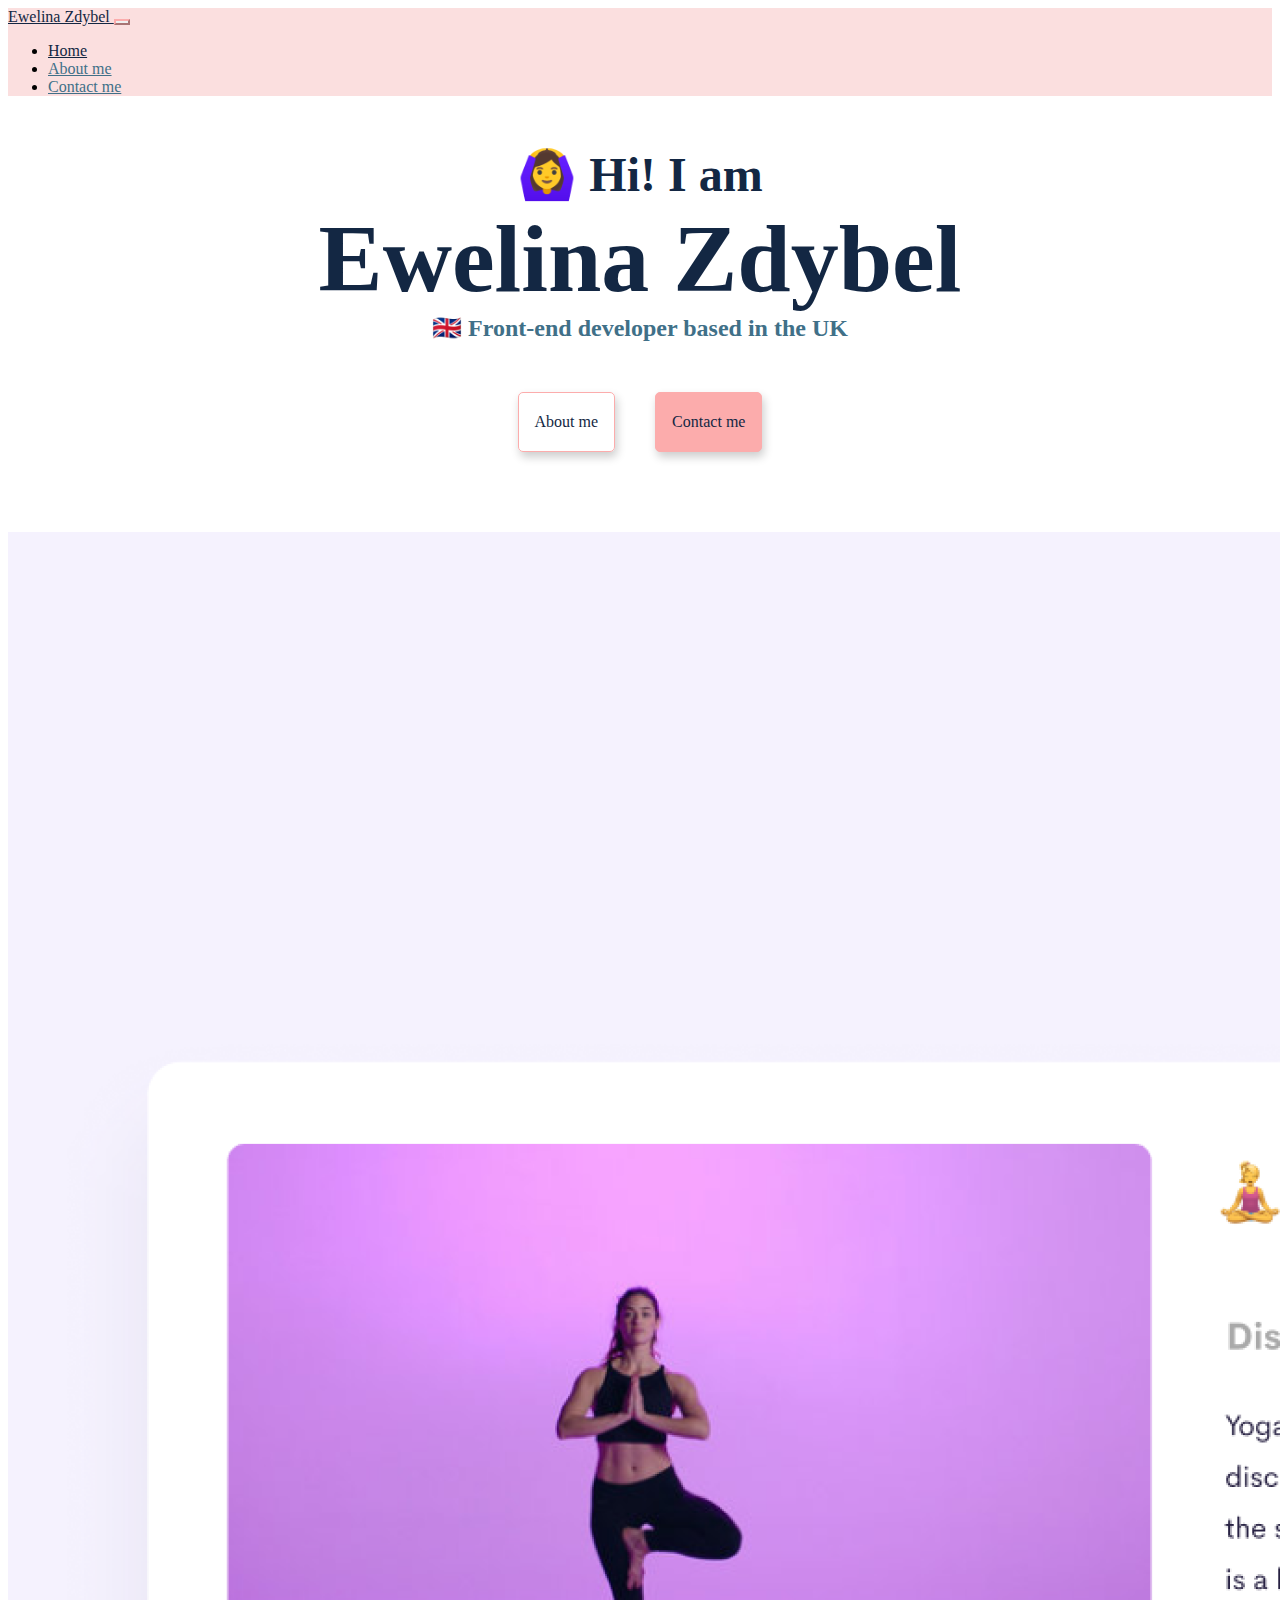
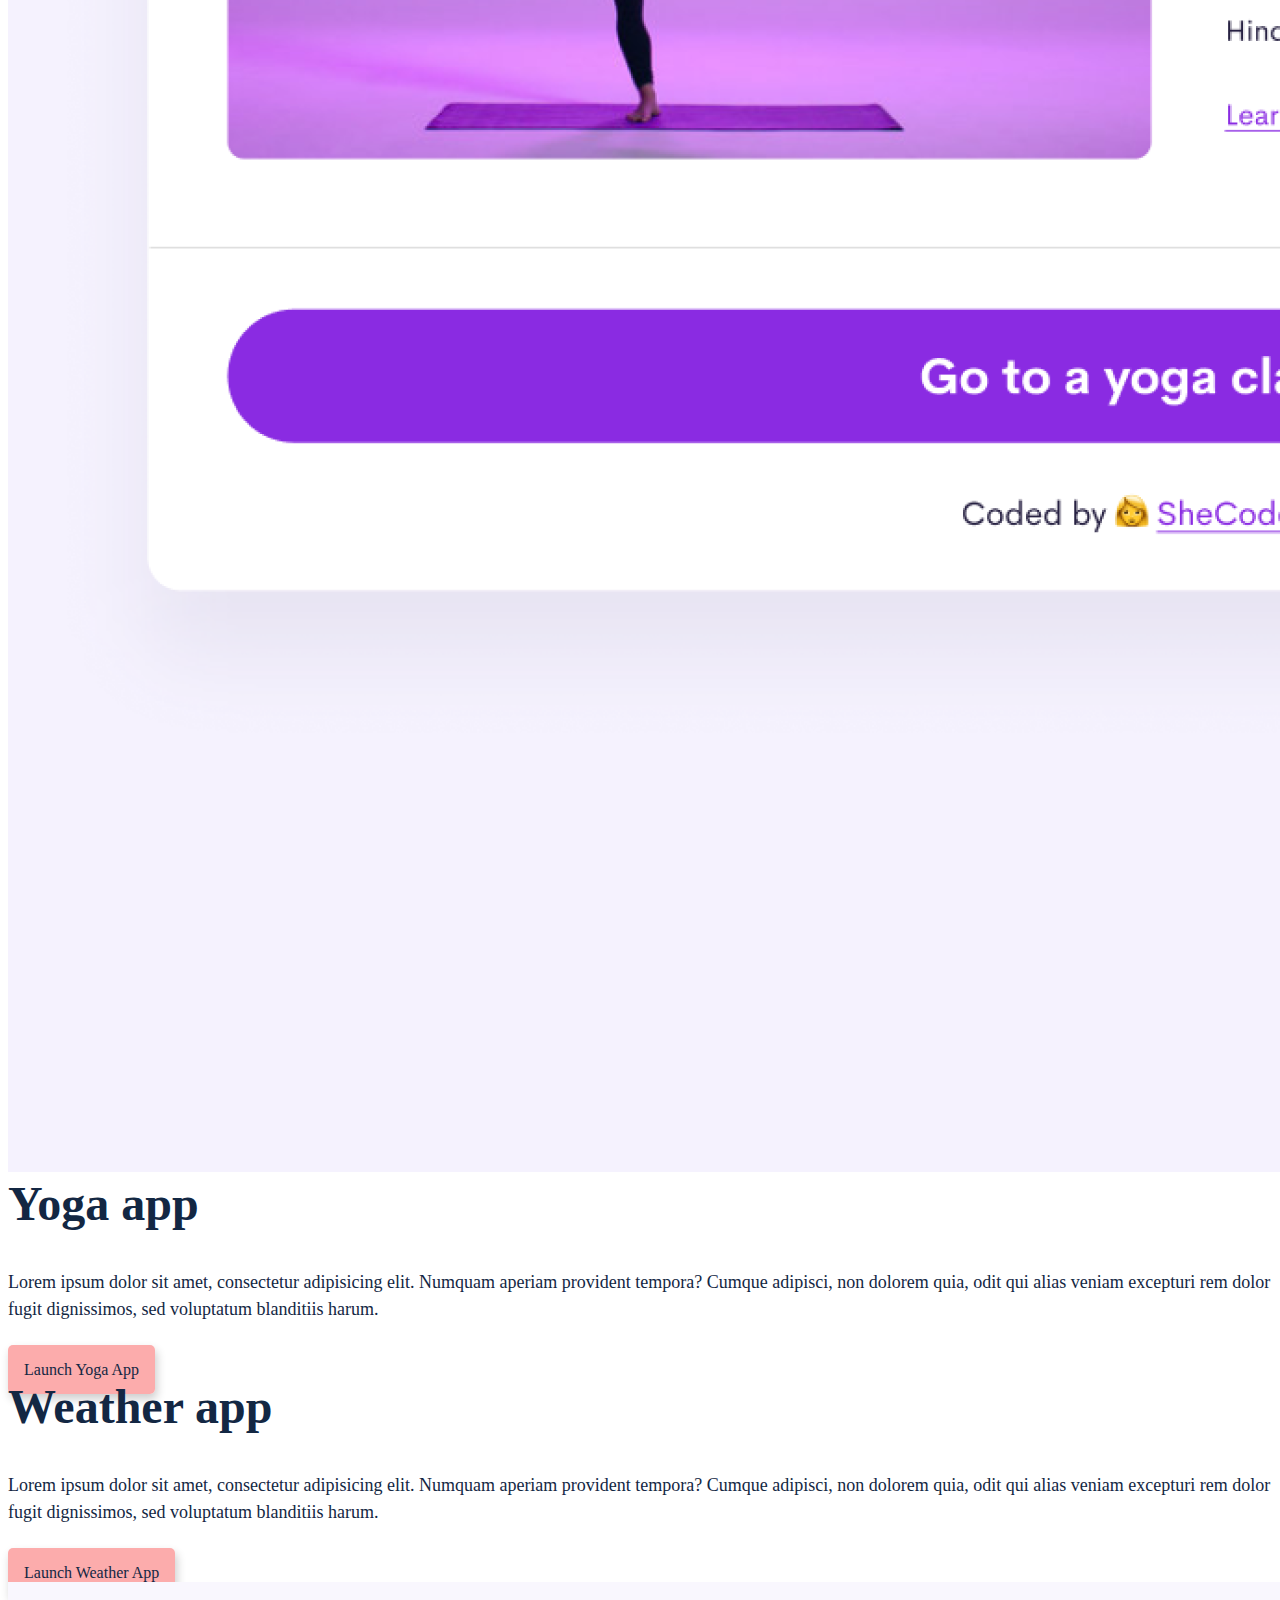
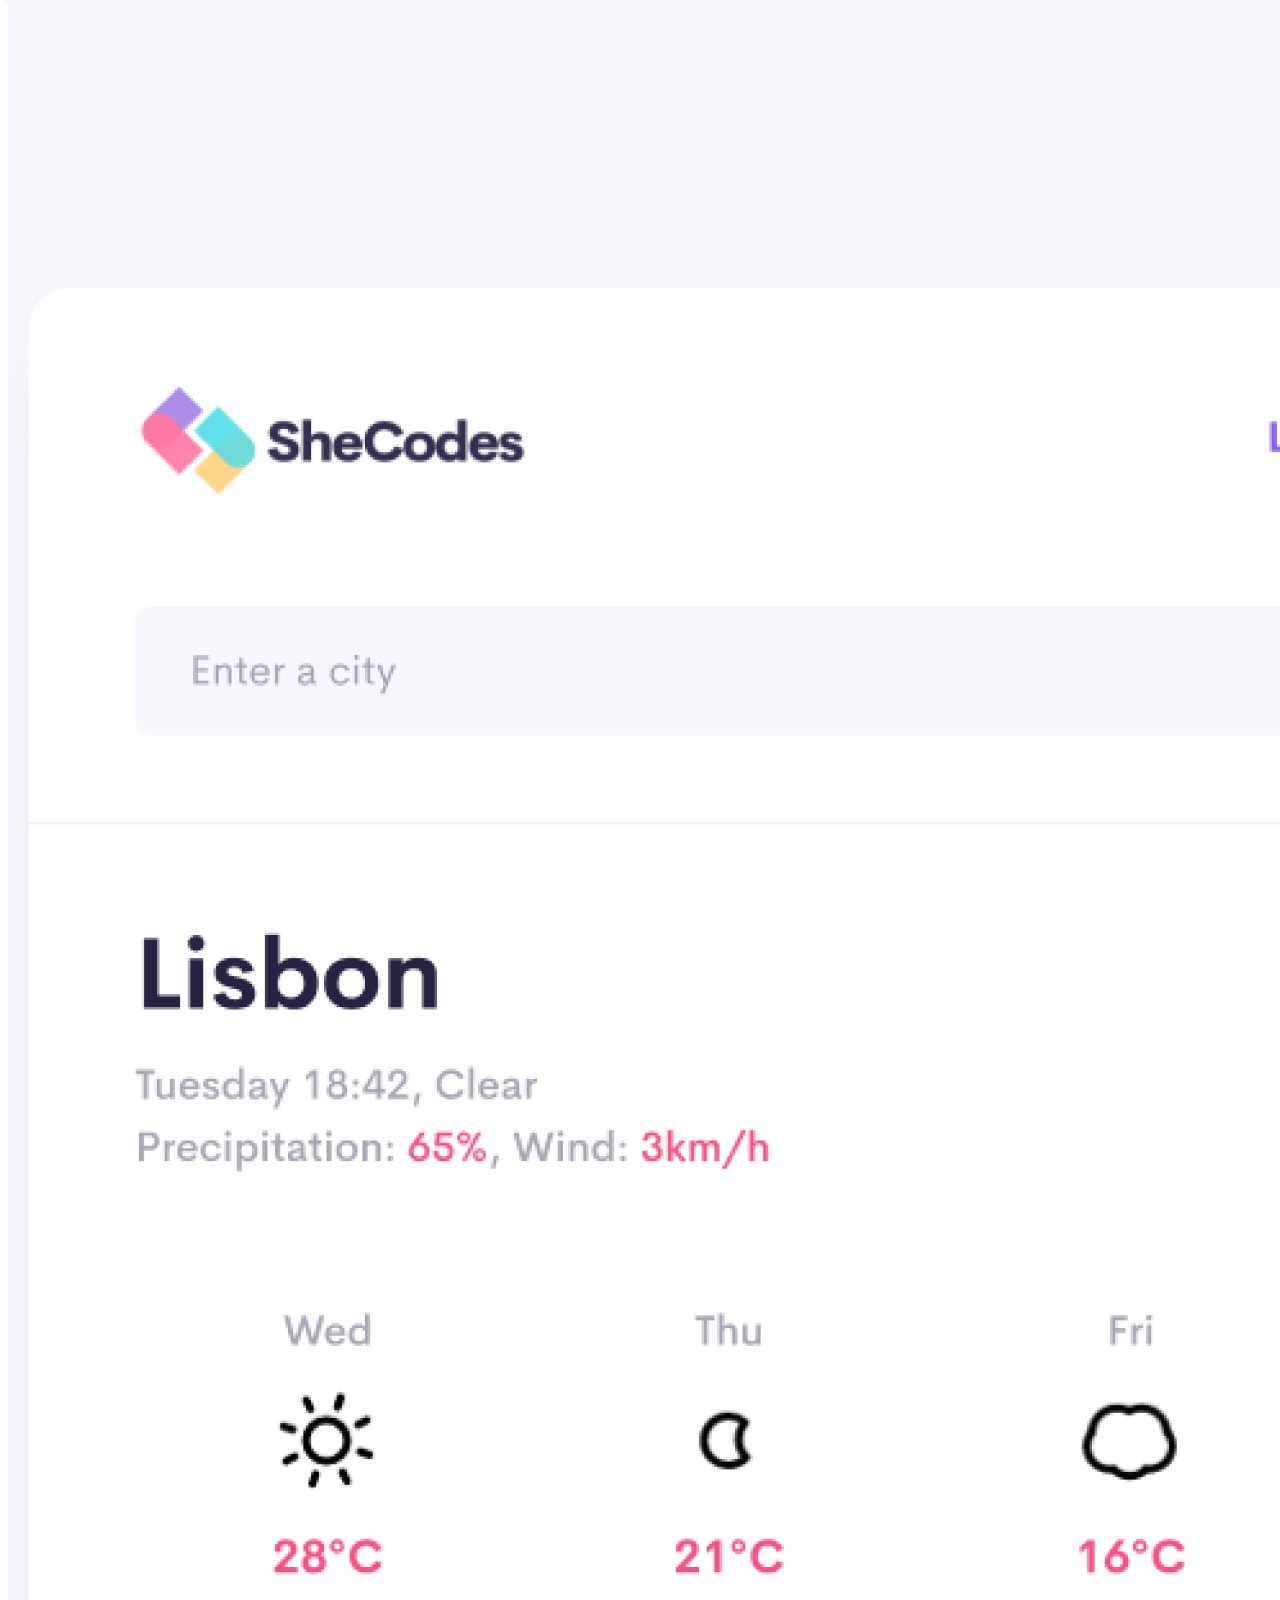
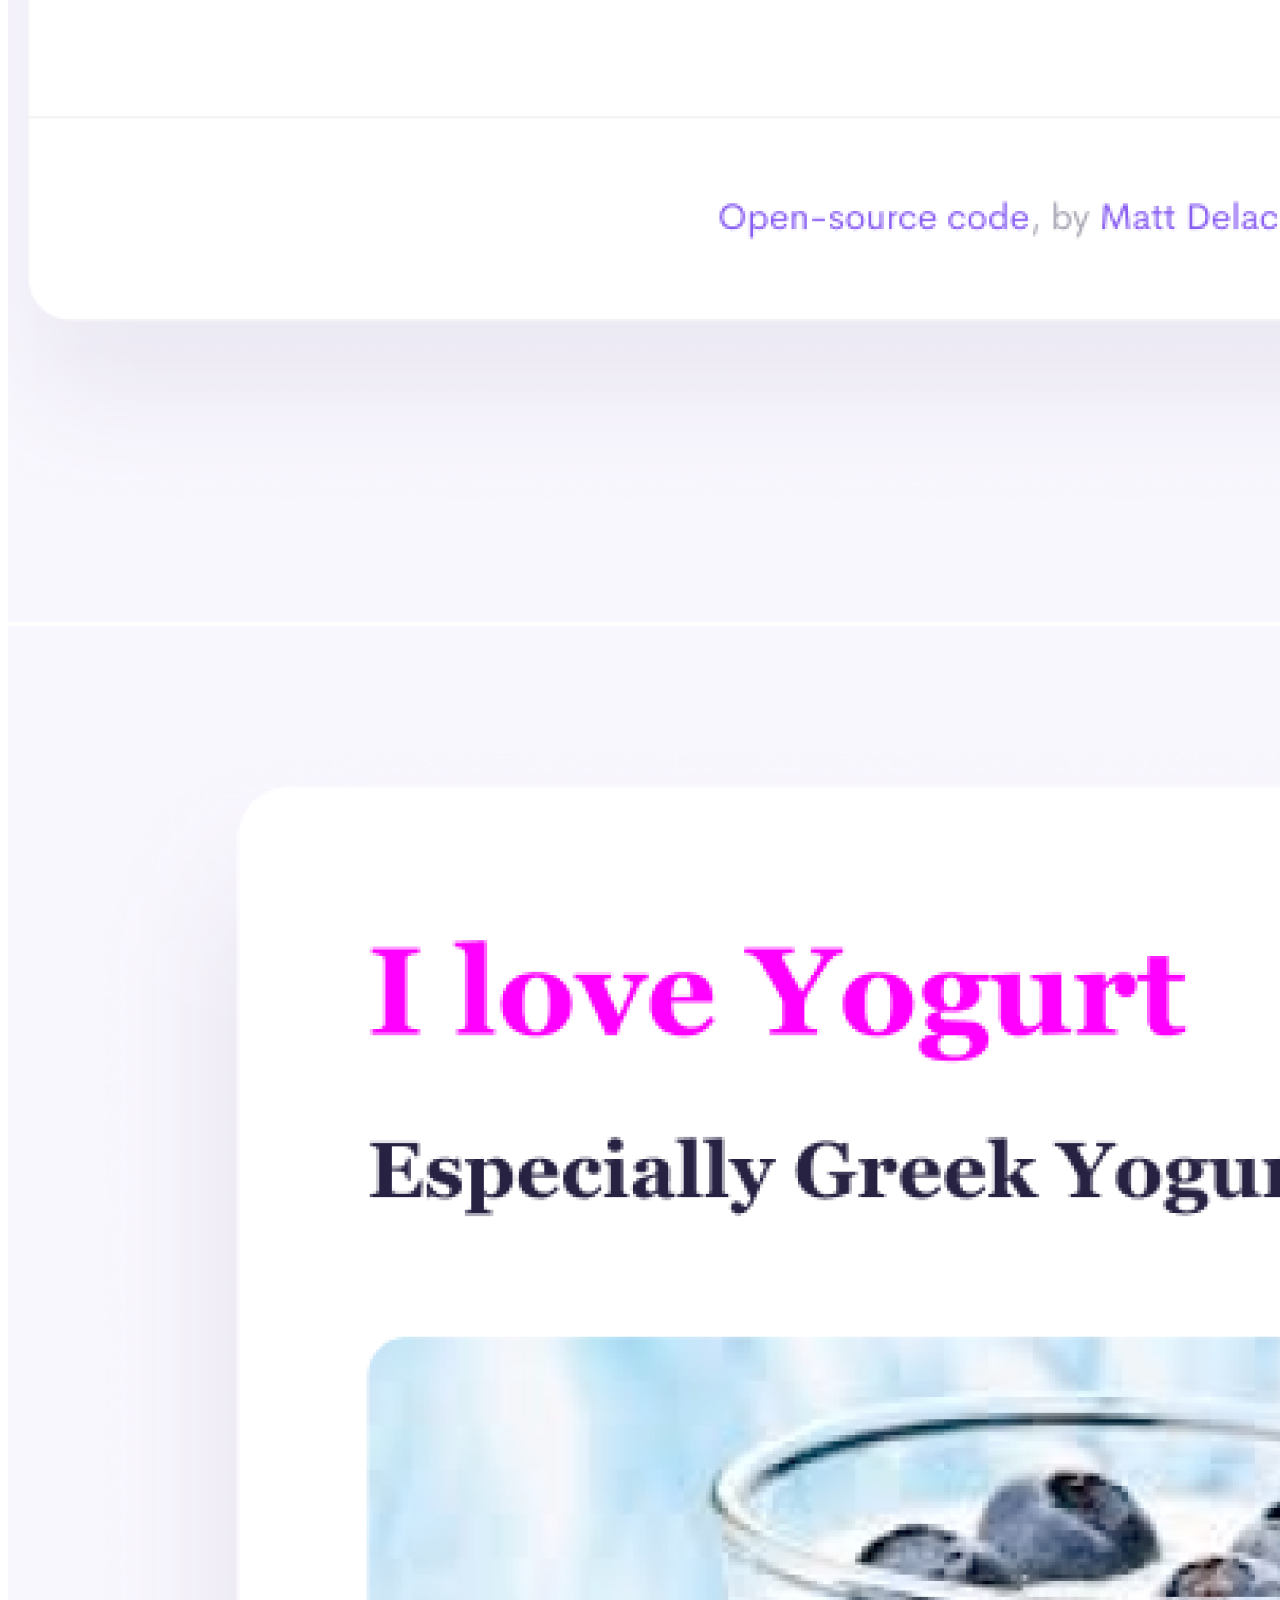
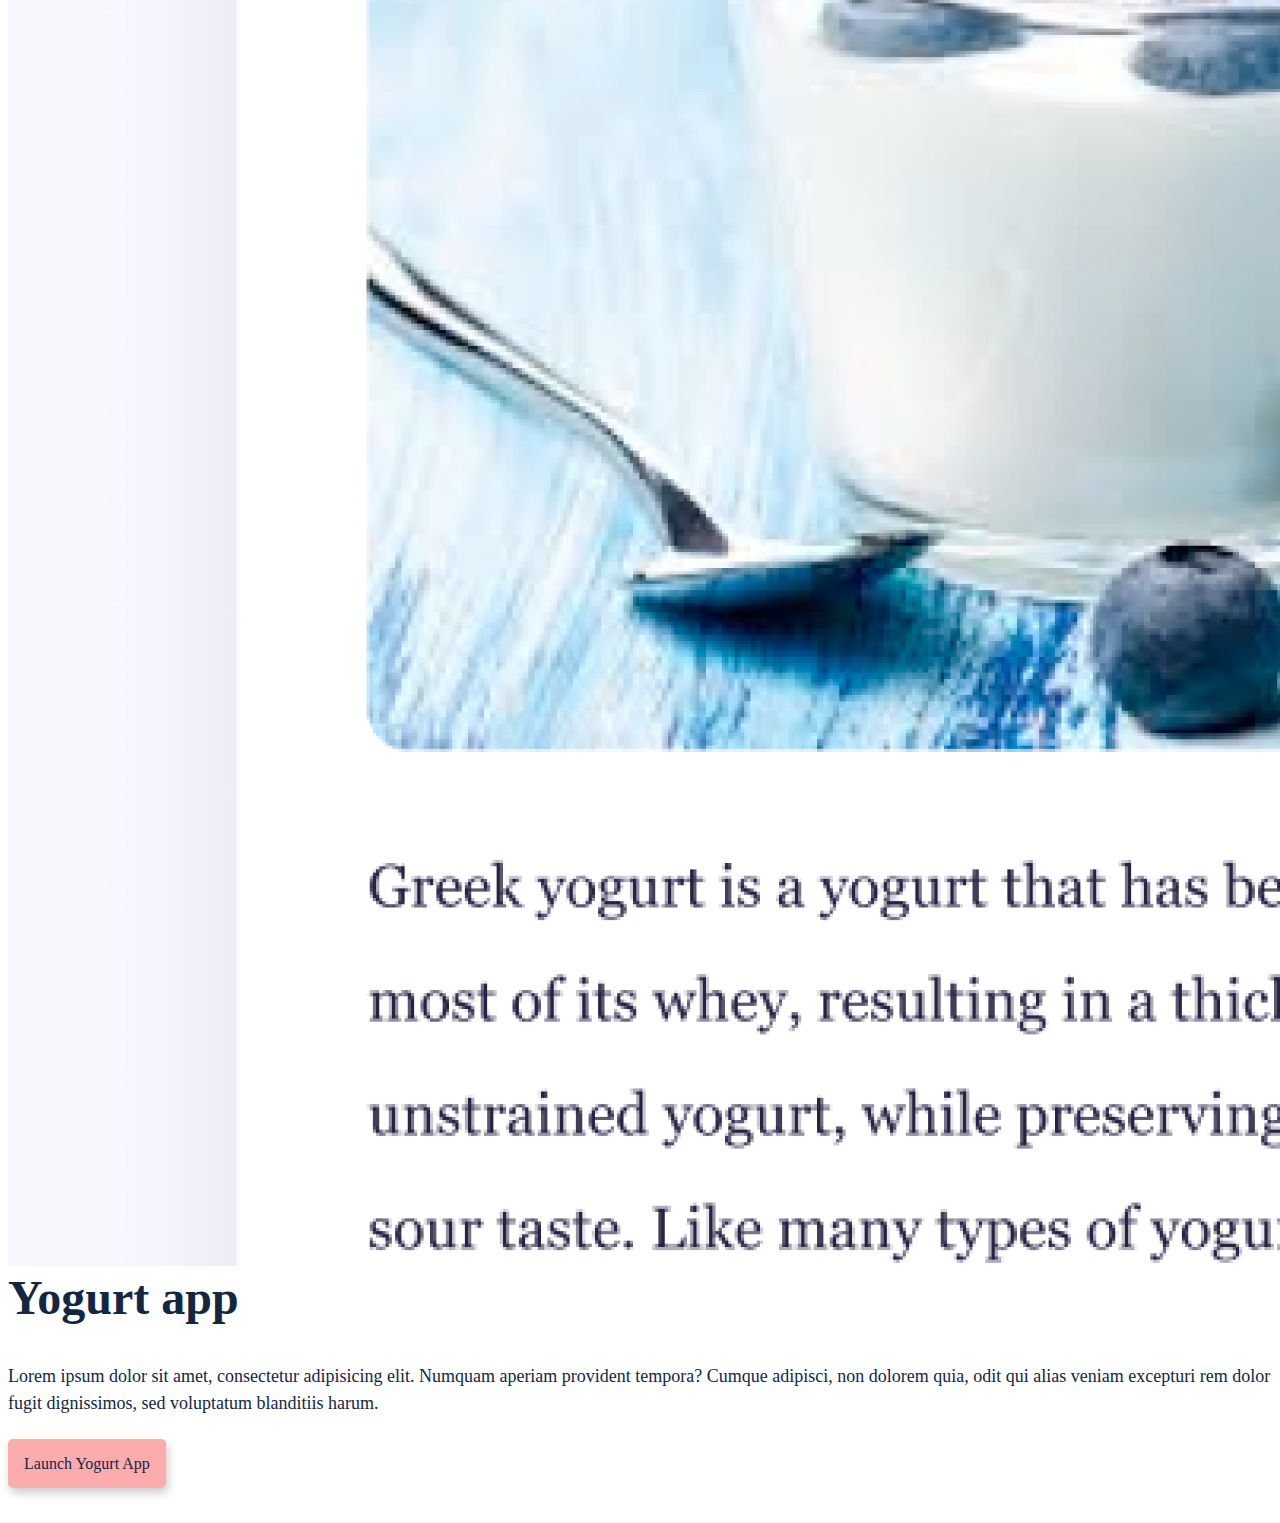
<file: index.html>
<!DOCTYPE html>
<html lang="en">
  <head>
    <meta
      name="description"
      content="My name is
Ewelina Zdybel and I am a front-end developer Check out my portfolio here!"
    />
    <meta name="viewport" content="width=device-width, initial-scale=1" />
    <meta charset="UTF-8" />
    <link
      href="https://cdn.jsdelivr.net/npm/bootstrap@5.2.0/dist/css/bootstrap.min.css"
      rel="stylesheet"
      integrity="sha384-gH2yIJqKdNHPEq0n4Mqa/HGKIhSkIHeL5AyhkYV8i59U5AR6csBvApHHNl/vI1Bx"
      crossorigin="anonymous"
    />
    <meta http-equiv="X-UA-Compatible" content="IE=edge" />
    <meta name="viewport" content="width=device-width, initial-scale=1.0" />
    <link rel="stylesheet" href="/src/style.css" />
    <title>Front-end Developer - Porfolio - Ewelina Zdybel</title>
  </head>
  <body>
    <nav class="navbar sticky-top navbar-expand-lg navbar-customclass">
      <div class="container-fluid">
        <a class="navbar-brand" href="#"> Ewelina Zdybel </a>
        <button
          class="navbar-toggler custom-toggler"
          type="button"
          data-bs-toggle="collapse"
          data-bs-target="#navbarNav"
          aria-controls="navbarNav"
          aria-expanded="false"
          aria-label="Toggle navigation"
        >
          <span class="navbar-toggler-icon"></span>
        </button>
        <div class="collapse navbar-collapse" id="navbarNav">
          <ul class="navbar-nav">
            <li class="nav-item">
              <a
                class="nav-link active"
                aria-current="page"
                href="/"
                title="Homepage"
                >Home</a
              >
            </li>
            <li class="nav-item">
              <a class="nav-link" href="/about.html" title="About me"
                >About me</a
              >
            </li>
            <li class="nav-item">
              <a class="nav-link" href="/about.html#contact" title="Contact me"
                >Contact me</a
              >
            </li>
          </ul>
        </div>
      </div>
    </nav>

    <div class="container">
      <h2>🙆‍♀️ Hi! I am</h2>
      <h1>Ewelina Zdybel</h1>
      <h3>🇬🇧 Front-end developer based in the UK</h3>
      <div class="nav-links">
        <a href="/about.html" class="about-link" title="Learn more!"
          >About me</a
        >
        <a
          href="/about.html#contact"
          class="contact-link"
          title="Get in contact!"
          >Contact me</a
        >
      </div>

      <div class="projects">
        <div class="yoga-project">
          <div class="row m-4">
            <div class="col-sm-6">
              <img
                src="/images/yoga.png"
                alt="Yoga project"
                class="img-fluid rounded shadow-sm mb-3"
              />
            </div>
            <div class="col-sm-6">
              <h2>Yoga app</h2>
              <p>
                Lorem ipsum dolor sit amet, consectetur adipisicing elit.
                Numquam aperiam provident tempora? Cumque adipisci, non dolorem
                quia, odit qui alias veniam excepturi rem dolor fugit
                dignissimos, sed voluptatum blanditiis harum.
              </p>
              <div class="mt-3 mb-5">
                <a href="#" title="Yoga project">Launch Yoga App</a>
              </div>
            </div>
          </div>
        </div>

        <div class="weather-project">
          <div class="row m-4">
            <div class="col-sm-6">
              <h2>Weather app</h2>
              <p>
                Lorem ipsum dolor sit amet, consectetur adipisicing elit.
                Numquam aperiam provident tempora? Cumque adipisci, non dolorem
                quia, odit qui alias veniam excepturi rem dolor fugit
                dignissimos, sed voluptatum blanditiis harum.
              </p>
              <div class="mt-3 mb-5">
                <a href="#" title="Weather project">Launch Weather App</a>
              </div>
            </div>
            <div class="col-sm-6">
              <img
                src="/images/weather.png"
                alt="Weather project"
                class="img-fluid rounded shadow-sm"
              />
            </div>
          </div>
        </div>

        <div class="yogurt-project">
          <div class="row m-4">
            <div class="col-sm-6">
              <img
                src="/images/yogurt.png"
                alt="Yogurt project"
                class="img-fluid rounded shadow-sm mb-3"
              />
            </div>
            <div class="col-sm-6">
              <h2>Yogurt app</h2>
              <p>
                Lorem ipsum dolor sit amet, consectetur adipisicing elit.
                Numquam aperiam provident tempora? Cumque adipisci, non dolorem
                quia, odit qui alias veniam excepturi rem dolor fugit
                dignissimos, sed voluptatum blanditiis harum.
              </p>
              <div class="my-3">
                <a href="#" title="Yogurt project">Launch Yogurt App</a>
              </div>
            </div>
          </div>
        </div>
      </div>
    </div>

    <script
      src="https://cdn.jsdelivr.net/npm/bootstrap@5.2.0/dist/js/bootstrap.bundle.min.js"
      integrity="sha384-A3rJD856KowSb7dwlZdYEkO39Gagi7vIsF0jrRAoQmDKKtQBHUuLZ9AsSv4jD4Xa"
      crossorigin="anonymous"
    ></script>
  </body>
</html>
</file>
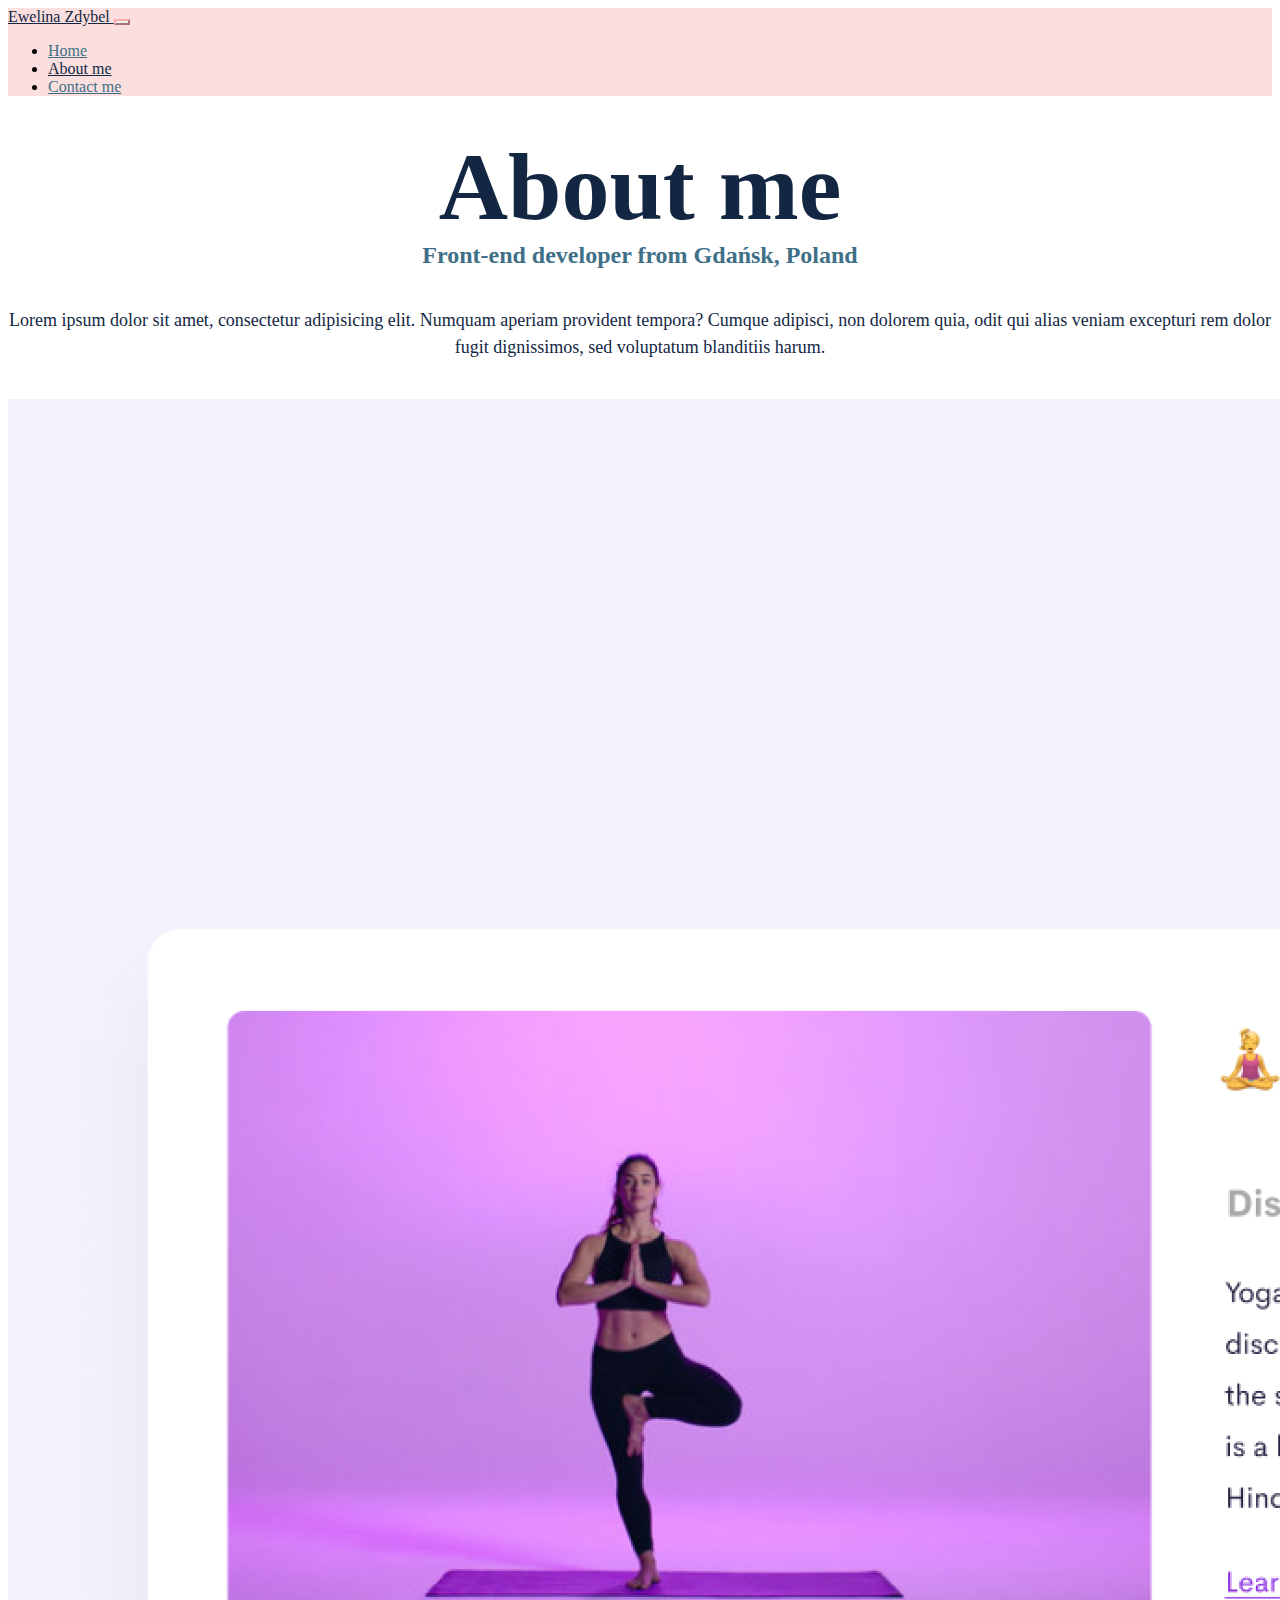
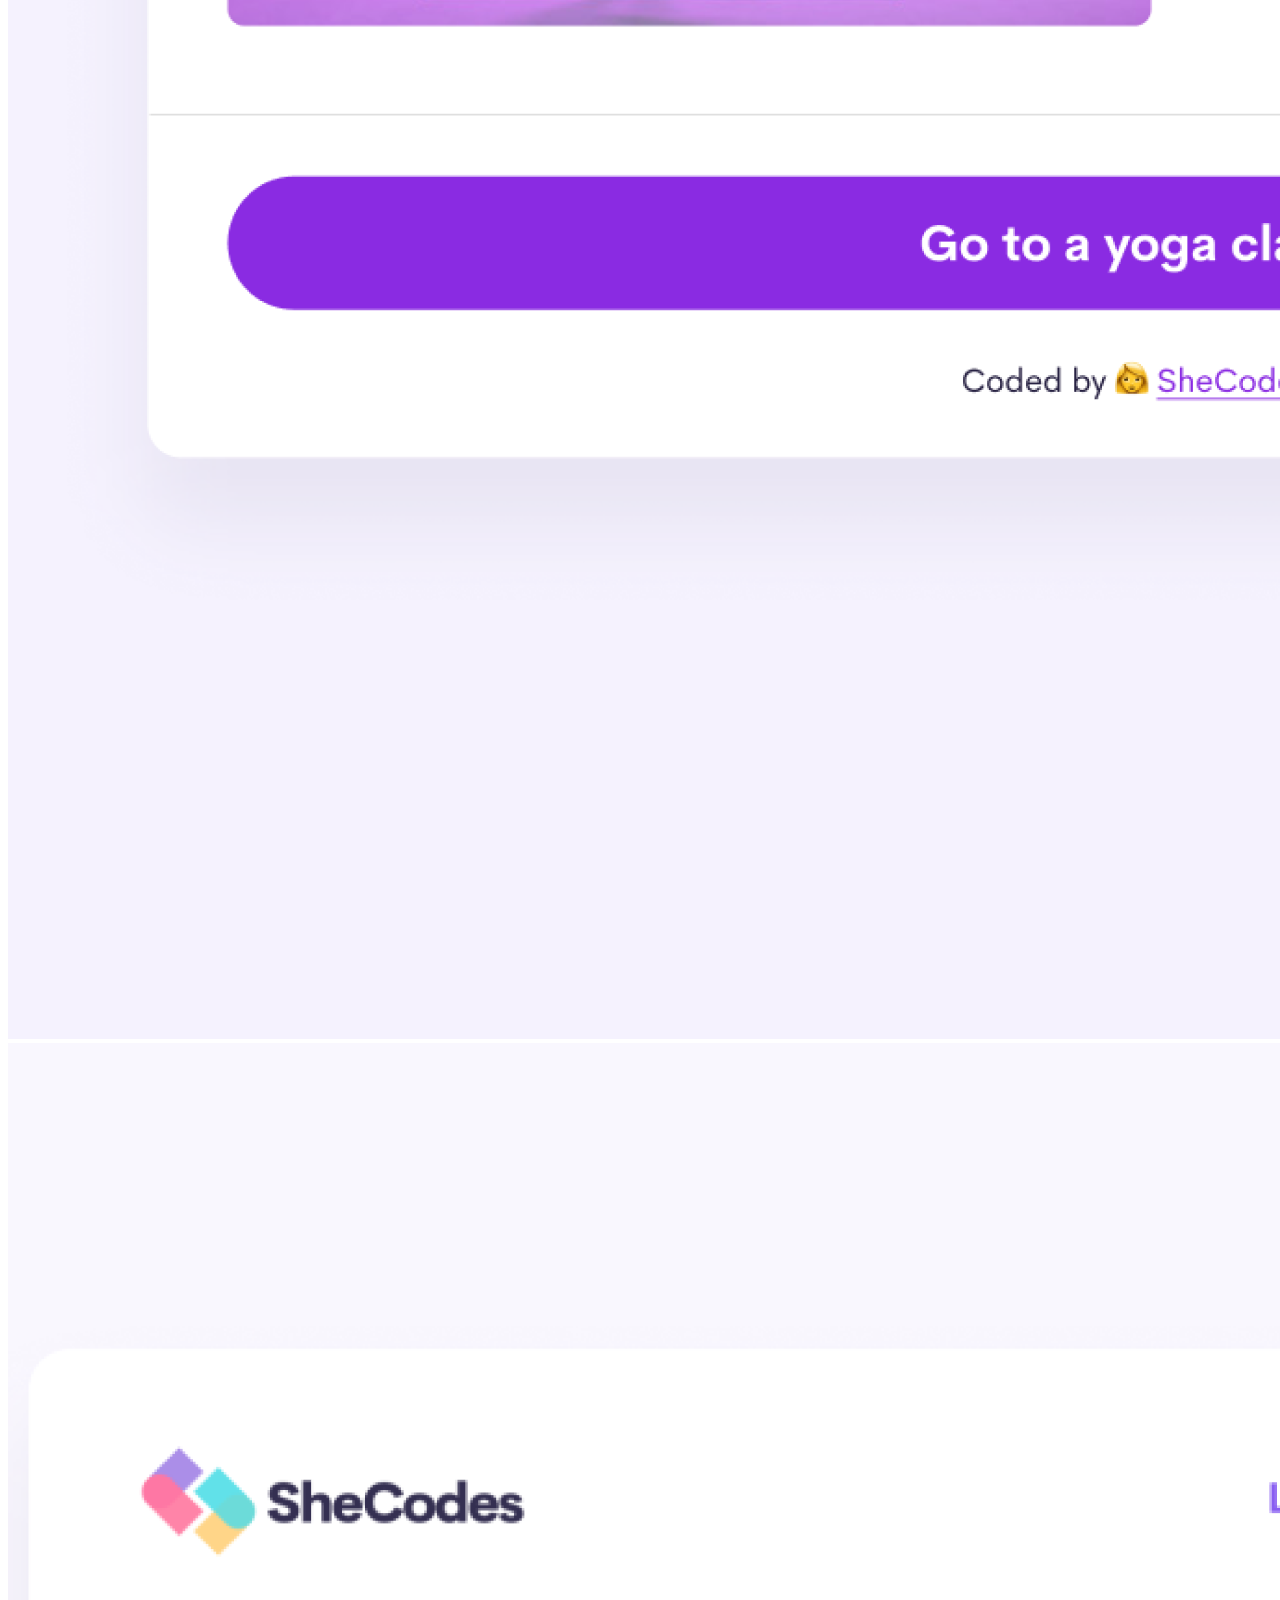
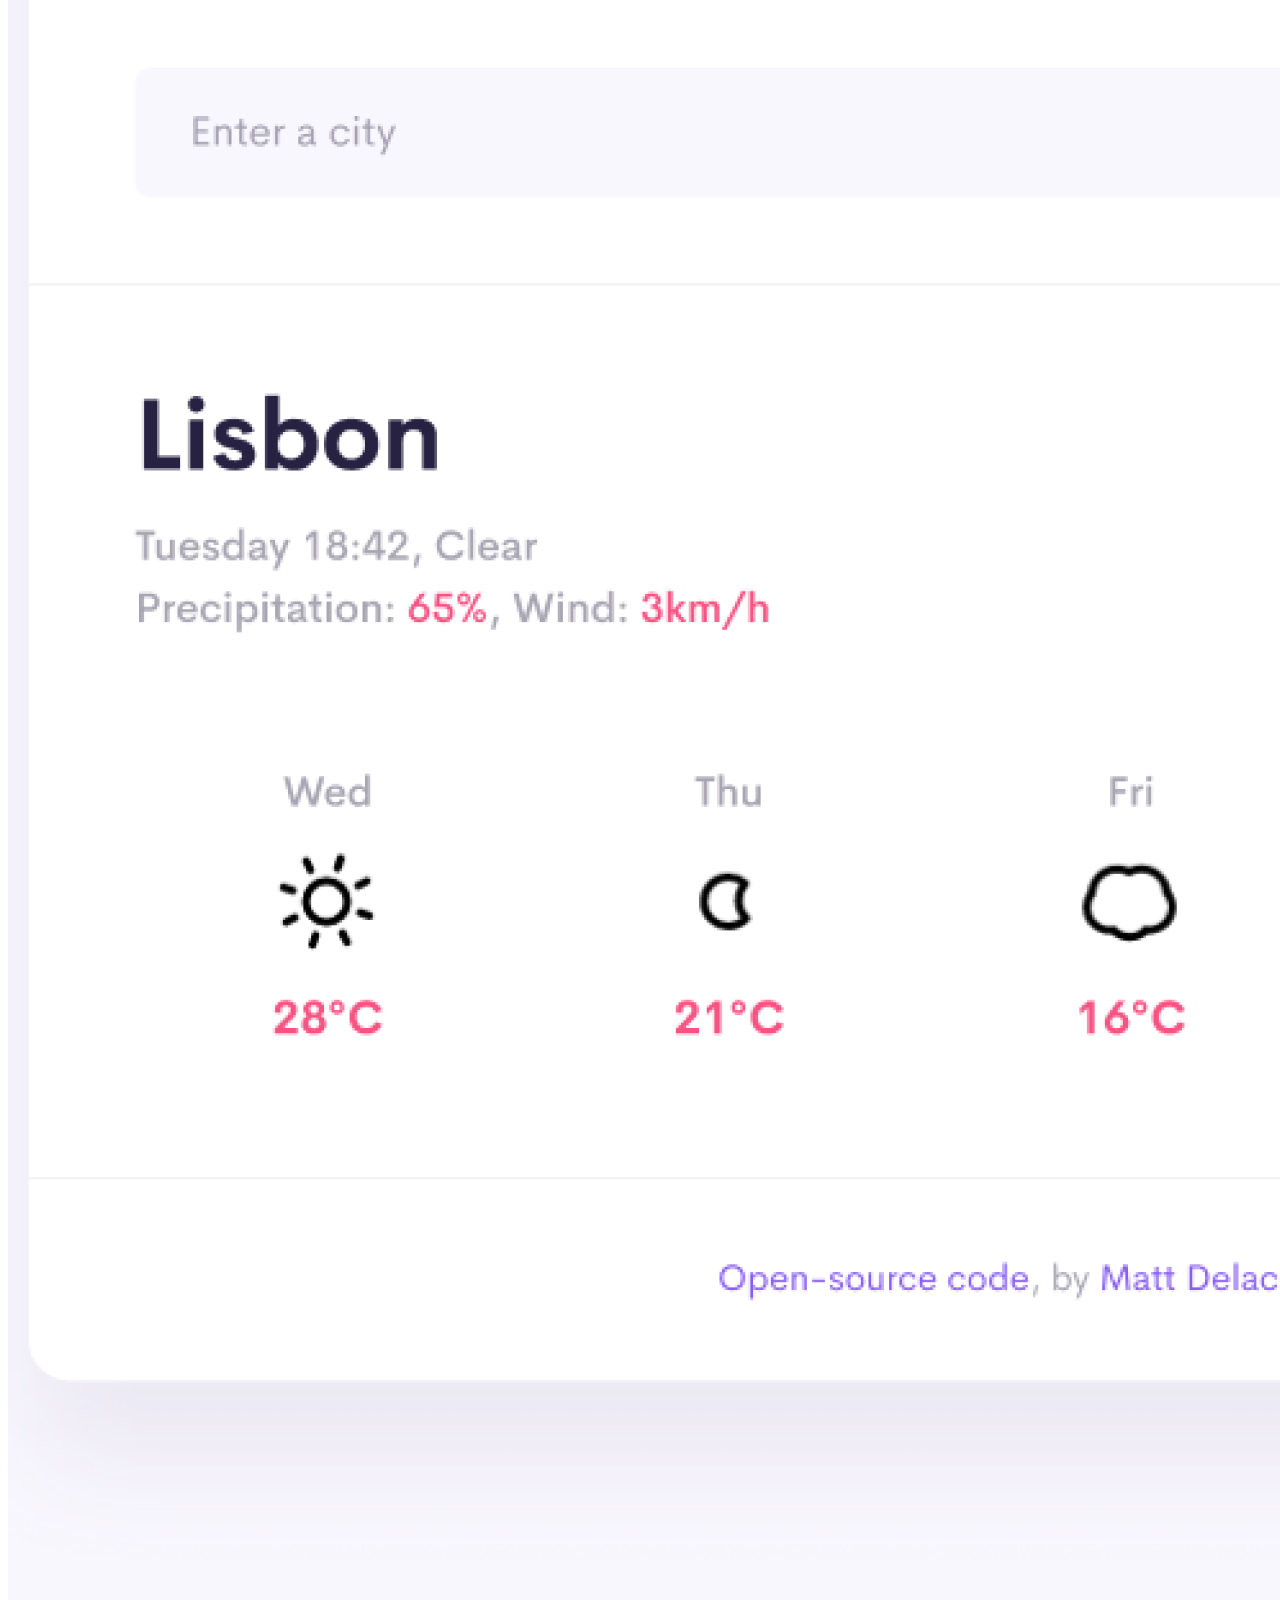
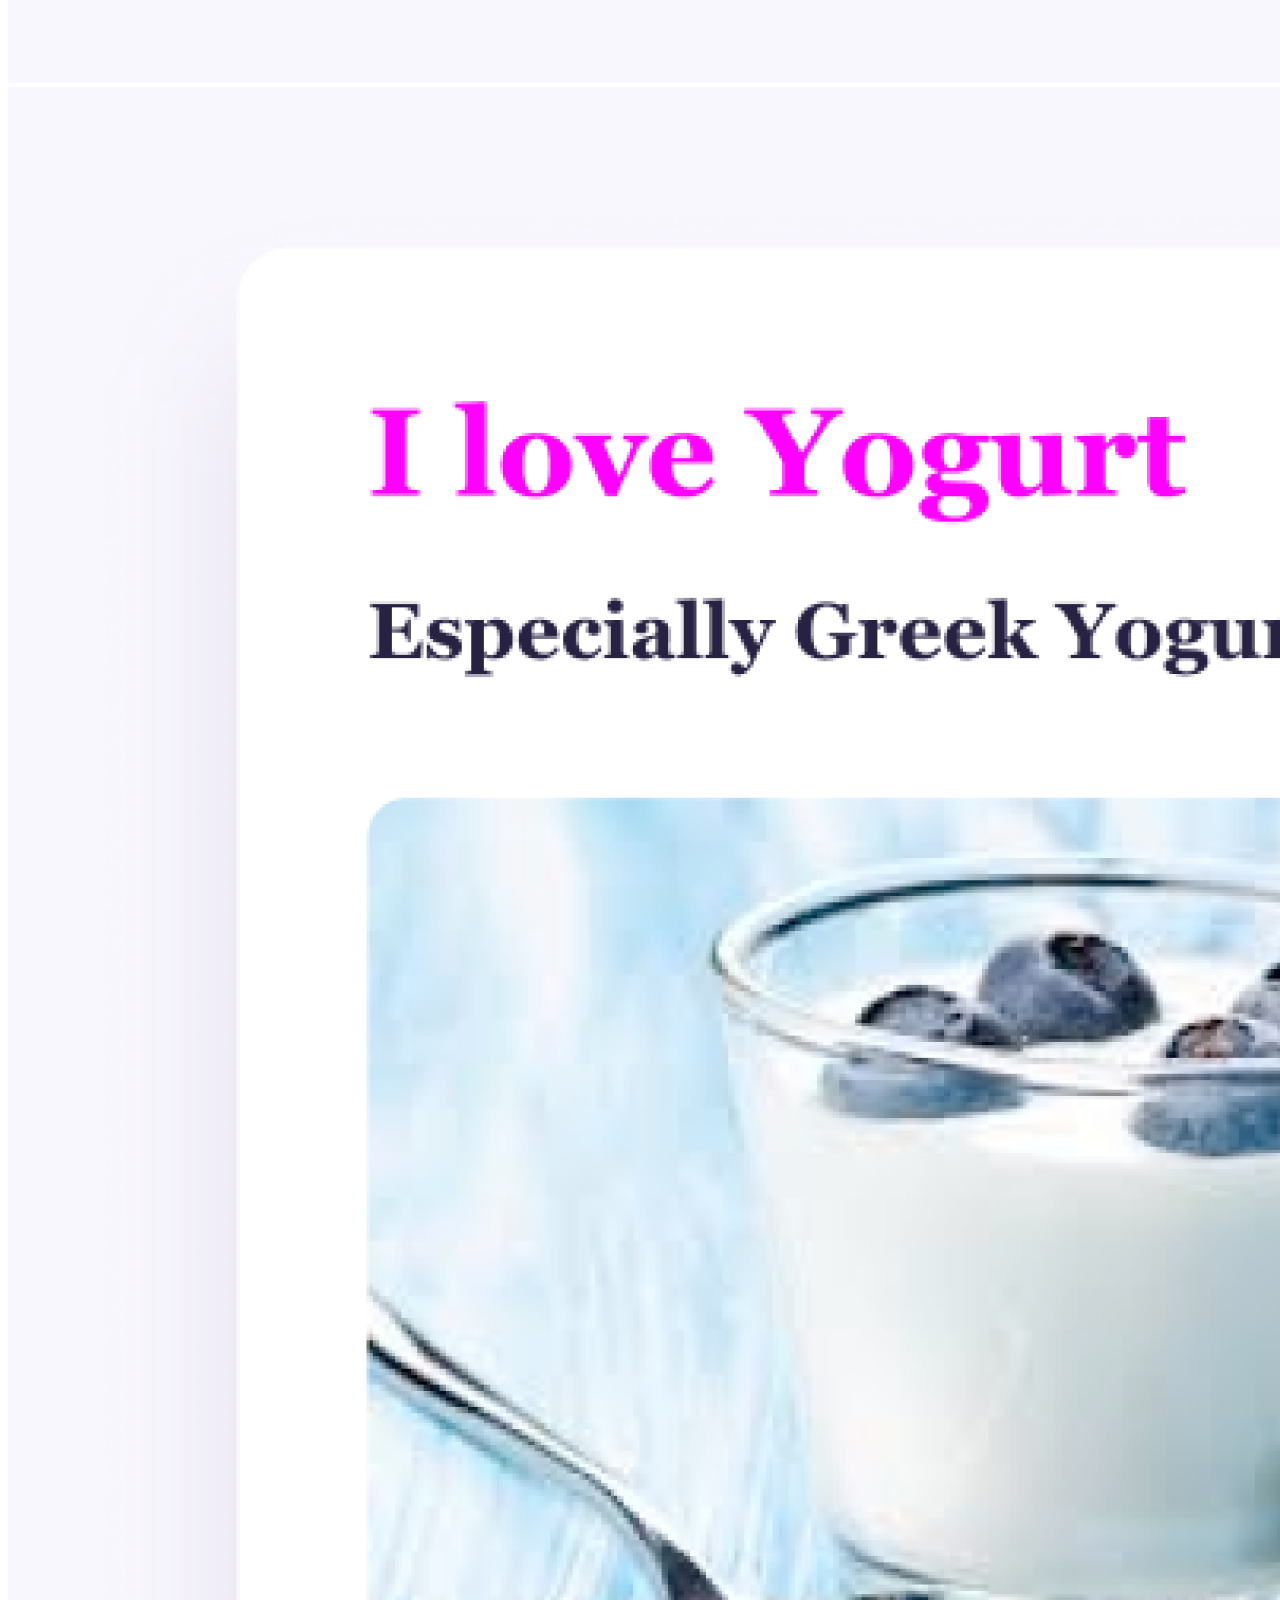
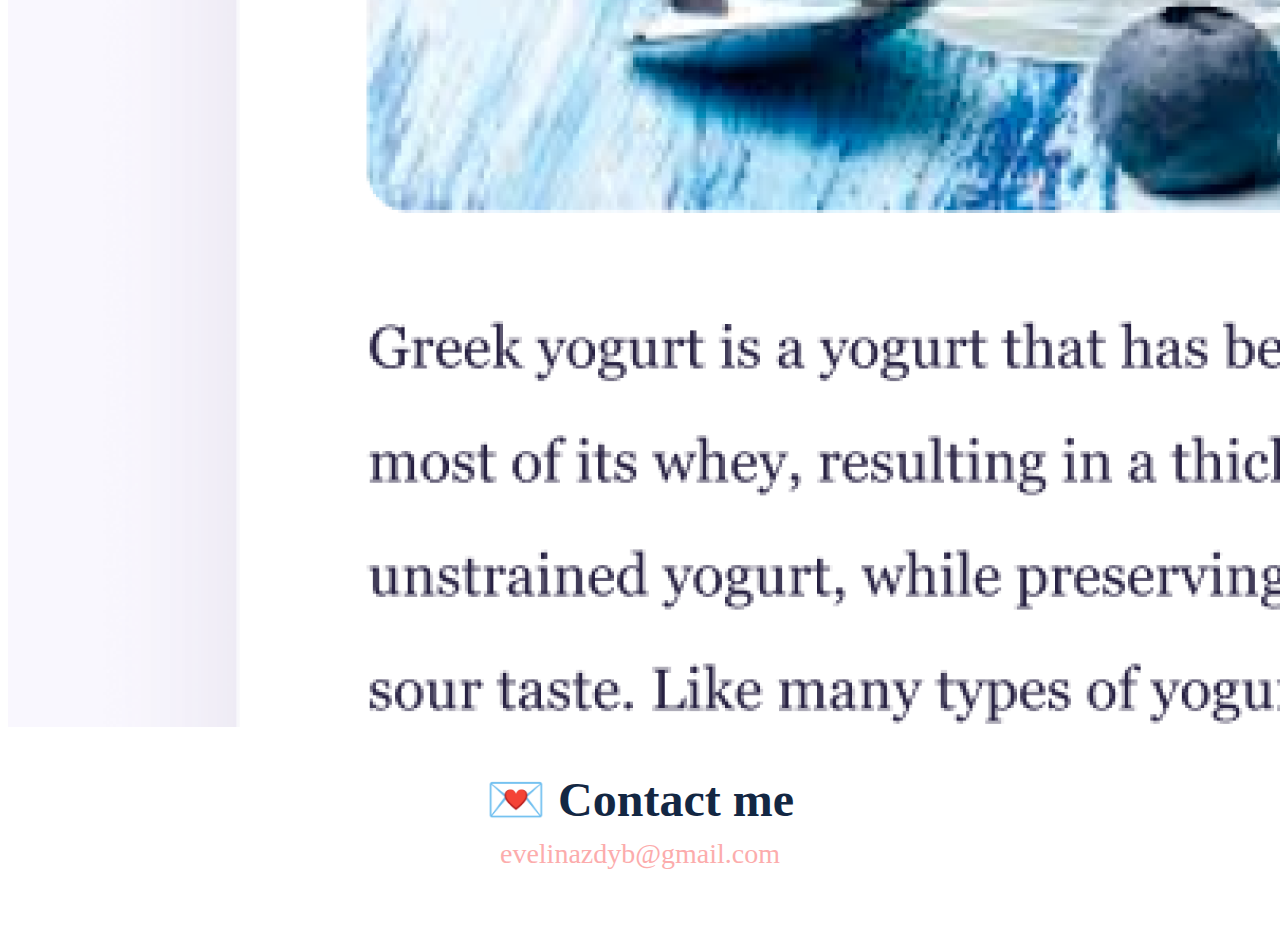
<file: about.html>
<!DOCTYPE html>
<html lang="en">
  <head>
    <meta
      name="description"
      content="My name is
Ewelina Zdybel and I am a front-end developer based in the UK. Learn more about me and my projects here!"
    />
    <meta name="viewport" content="width=device-width, initial-scale=1" />
    <meta charset="UTF-8" />
    <link
      href="https://cdn.jsdelivr.net/npm/bootstrap@5.2.0/dist/css/bootstrap.min.css"
      rel="stylesheet"
      integrity="sha384-gH2yIJqKdNHPEq0n4Mqa/HGKIhSkIHeL5AyhkYV8i59U5AR6csBvApHHNl/vI1Bx"
      crossorigin="anonymous"
    />
    <meta http-equiv="X-UA-Compatible" content="IE=edge" />
    <meta name="viewport" content="width=device-width, initial-scale=1.0" />
    <link rel="stylesheet" href="/src/style.css" />
    <title>Front-end Developer - About me - Ewelina Zdybel</title>
  </head>
  <body>
    <nav class="navbar sticky-top navbar-expand-lg navbar-customclass">
      <div class="container-fluid">
        <a class="navbar-brand" href="#"> Ewelina Zdybel </a>
        <button
          class="navbar-toggler custom-toggler"
          type="button"
          data-bs-toggle="collapse"
          data-bs-target="#navbarNav"
          aria-controls="navbarNav"
          aria-expanded="false"
          aria-label="Toggle navigation"
        >
          <span class="navbar-toggler-icon"></span>
        </button>
        <div class="collapse navbar-collapse" id="navbarNav">
          <ul class="navbar-nav">
            <li class="nav-item">
              <a class="nav-link" aria-current="page" href="/" title="Homepage"
                >Home</a
              >
            </li>
            <li class="nav-item">
              <a class="nav-link active" href="/about.html" title="About me"
                >About me</a
              >
            </li>
            <li class="nav-item">
              <a class="nav-link" href="/about.html#contact" title="Contact me"
                >Contact me</a
              >
            </li>
          </ul>
        </div>
      </div>
    </nav>

    <div class="container">
      <h1 class="about-me-heading">About me</h1>
      <h3>Front-end developer from Gdańsk, Poland</h3>

      <div class="about-main-section">
        <p>
          Lorem ipsum dolor sit amet, consectetur adipisicing elit. Numquam
          aperiam provident tempora? Cumque adipisci, non dolorem quia, odit qui
          alias veniam excepturi rem dolor fugit dignissimos, sed voluptatum
          blanditiis harum.
        </p>
      </div>

      <div class="about-project-images">
        <div class="row">
          <div class="col-md-4">
            <img
              src="/images/yoga.png"
              alt="Yoga project"
              class="img-fluid p-2 rounded shadow mb-4"
            />
          </div>
          <div class="col-md-4">
            <img
              src="/images/weather.png"
              alt="Weather project"
              class="img-fluid p-2 rounded shadow mb-4"
            />
          </div>
          <div class="col-md-4">
            <img
              src="/images/yogurt.png"
              alt="Yoghurt project"
              class="img-fluid p-2 rounded shadow mb-4"
            />
          </div>
        </div>
      </div>

      <div id="contact">
        <h2 class="contact-me">💌 Contact me</h2>
        <a href="mailto:evelinazdyb@gmail.com" class="email-link">
          evelinazdyb@gmail.com
        </a>
      </div>
    </div>

    <script
      src="https://cdn.jsdelivr.net/npm/bootstrap@5.2.0/dist/js/bootstrap.bundle.min.js"
      integrity="sha384-A3rJD856KowSb7dwlZdYEkO39Gagi7vIsF0jrRAoQmDKKtQBHUuLZ9AsSv4jD4Xa"
      crossorigin="anonymous"
    ></script>
  </body>
</html>
</file>
<file: src/style.css>
:root {
  --primary-color: #132743;
  --secondary-color: #407088;
  --accent-color: #fcacac;
  --light-accent-color: #fbdfdf;
  --box-shadow: 2px 5px 10px rgba(0, 0, 0, 0.2);
}

.navbar-customclass {
  background-color: var(--light-accent-color);
}
/* changing brand text color*/
.navbar-customclass .navbar-brand,
.navbar-customclass .navbar-text {
  color: var(--primary-color);
}
/* navigation link text color */
.navbar-customclass .navbar-nav .nav-link {
  color: var(--secondary-color);
}
/* navigation links anchor hover and active styles */
.navbar-nav .active {
  color: var(--primary-color) !important;
}

.navbar-customclass .nav-item:hover .nav-link {
  color: var(--accent-color);
}

.custom-toggler .navbar-toggler-icon {
  background-image: url("data:image/svg+xml;charset=utf8,%3Csvg viewBox='0 0 32 32' xmlns='http://www.w3.org/2000/svg'%3E%3Cpath stroke='rgba(252, 171, 172, 0.9)' stroke-width='2' stroke-linecap='round' stroke-miterlimit='10' d='M4 8h24M4 16h24M4 24h24'/%3E%3C/svg%3E");
}

.custom-toggler.navbar-toggler {
  border-color: var(--accent-color);
}

.container {
  margin-top: 50px;
  margin-bottom: 50px;
}

.about-me-heading {
  margin-top: -15px;
}

h1,
h2,
h3 {
  margin: 0;
  text-align: center;
}

h1,
h2 {
  color: var(--primary-color);
}

h1 {
  font-size: 96px;
}

h2 {
  font-size: 48px;
}

h3 {
  font-size: 24px;
  color: #407088;
}

.nav-links {
  display: flex;
  margin-top: 50px;
  justify-content: center;
}

.about-link,
.contact-link {
  margin: 0 20px;
  border: 1px solid;
  border-radius: 5px;
  padding: 20px 16px;
  text-decoration: none;
  box-shadow: var(--box-shadow);
}

.about-link {
  color: var(--primary-color);
  border-color: var(--accent-color);
}

.contact-link {
  background-color: var(--accent-color);
  border-color: var(--accent-color);
  color: var(--primary-color);
}

.nav-links a:hover {
  color: var(--secondary-color);
}

.projects {
  margin-top: 80px;
}

.projects h2,
.projects p {
  text-align: left;
}

.projects a {
  background-color: var(--accent-color);
  color: var(--primary-color);
  box-shadow: var(--box-shadow);
  border-radius: 5px;
  padding: 16px 16px;
  text-decoration: none;
}

.projects a:hover {
  color: var(--secondary-color);
}

p {
  color: var(--primary-color);
  padding: 20px 0;
  font-size: 18px;
  line-height: 1.5;
  text-align: center;
}

.contact-me {
  margin-top: 40px;
  color: var(--primary-color);
}

.email-link {
  display: flex;
  justify-content: center;
  color: var(--accent-color);
  font-size: 28px;
  text-decoration: none;
  padding: 10px;
  margin-bottom: 60px;
}

.email-link:hover {
  text-decoration: underline;
  color: var(--secondary-color);
}

@media (max-width: 767px) {
  h1 {
    font-size: 54px;
  }
  h2 {
    font-size: 28px;
  }
  .projects h2,
  .projects p {
    text-align: center;
  }
  .projects a {
    display: block;
    text-align: center;
  }
}
</file>
